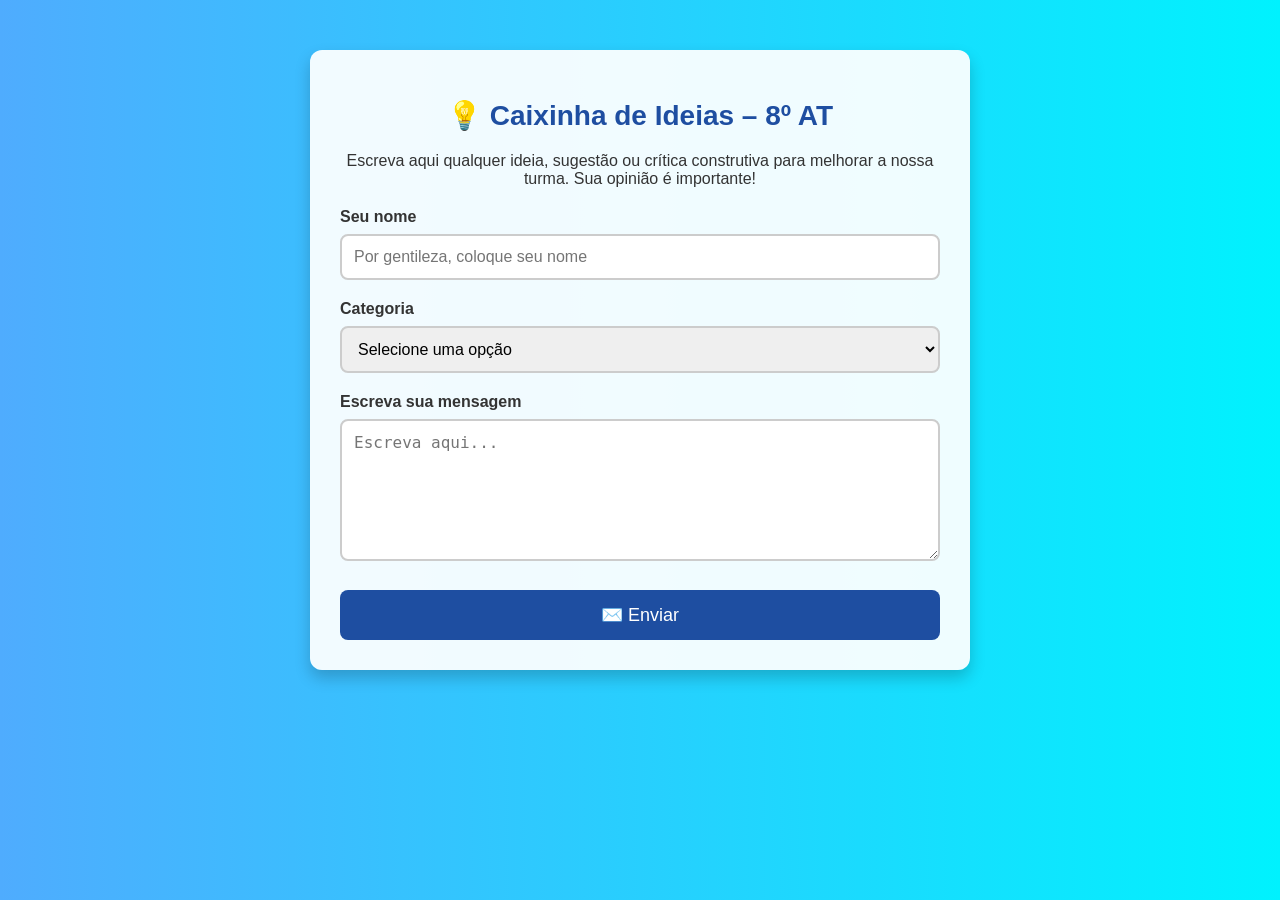
<file: index.html>
<!DOCTYPE html>
<html lang="pt-BR">
<head>
  <meta charset="UTF-8">
  <meta name="viewport" content="width=device-width, initial-scale=1.0">
  <title>Caixinha de Ideias – 8º AT</title>
  <link rel="stylesheet" href="style.css">
</head>
<body>
  <div class="container">
    <h1>💡 Caixinha de Ideias – 8º AT</h1>
    <p>Escreva aqui qualquer ideia, sugestão ou crítica construtiva para melhorar a nossa turma. Sua opinião é importante!</p>
    
    <form action="https://formsubmit.co/miguelnegocios001@gmail.com" method="POST">
      <input type="hidden" name="_next" value="https://ycaromiguel.github.io/sugestao8at/thanks.html">
      <input type="hidden" name="_captcha" value="false">

      <label for="nome" required>Seu nome</label>
      <input type="text" id="nome" name="nome" placeholder="Por gentileza, coloque seu nome">

      <label for="categoria">Categoria</label>
      <select id="categoria" name="categoria" required>
        <option value="" disabled selected>Selecione uma opção</option>
        <option value="sugestao">Sugestão</option>
        <option value="ideia">Ideia</option>
        <option value="critica">Crítica construtiva</option>
        <option value="denuncia">Denunciar algo/alguém</option>
      </select>

      <label for="mensagem">Escreva sua mensagem</label>
      <textarea id="mensagem" name="mensagem" rows="6" required placeholder="Escreva aqui..."></textarea>

      <button type="submit">✉️ Enviar</button>
    </form>
  </div>
</body>
</html>
</file>
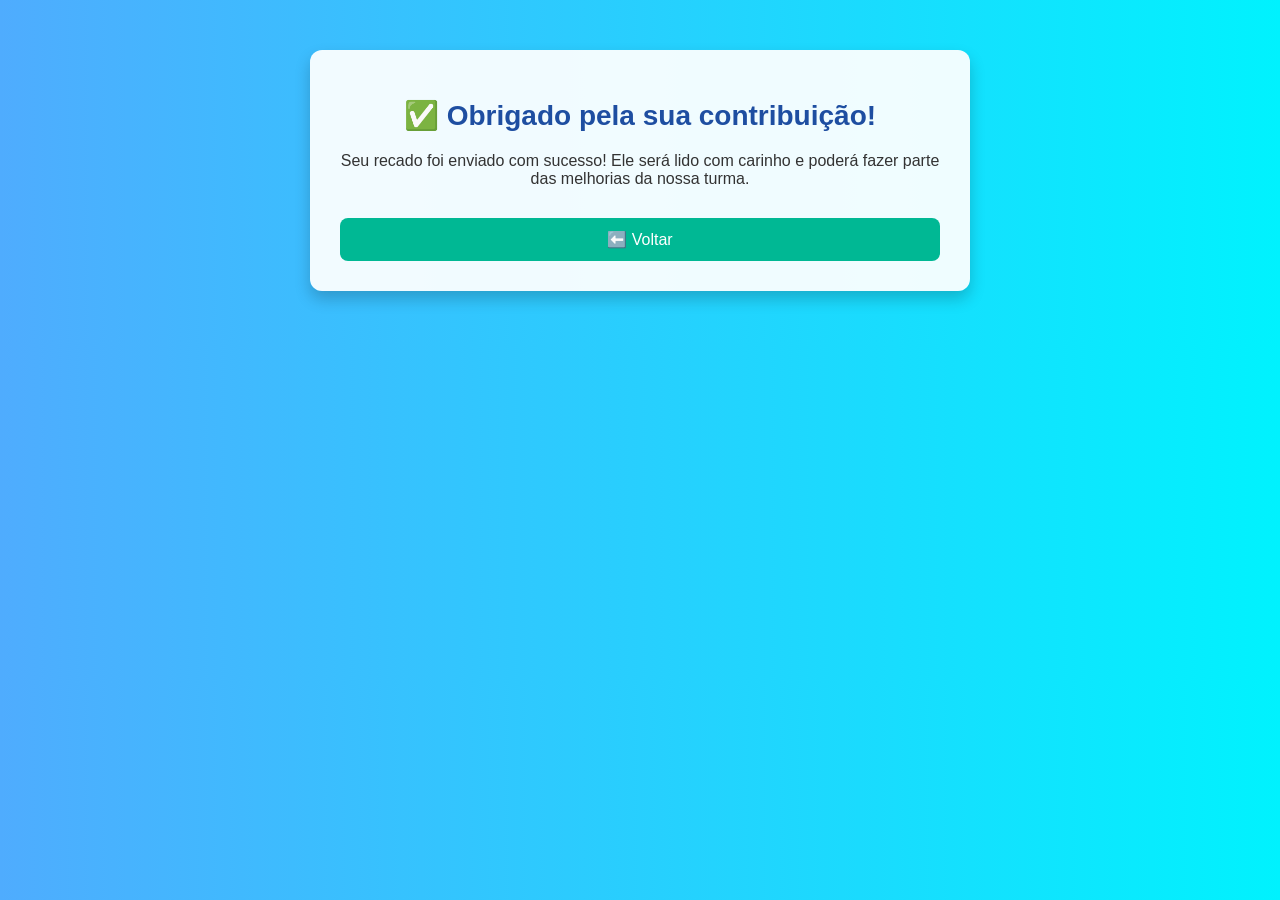
<file: thanks.html>
<!DOCTYPE html>
<html lang="pt-BR">
<head>
  <meta charset="UTF-8">
  <title>Obrigado!</title>
  <meta name="viewport" content="width=device-width, initial-scale=1.0">
  <link rel="stylesheet" href="style.css">
</head>
<body>
  <div class="container">
    <h1>✅ Obrigado pela sua contribuição!</h1>
    <p>Seu recado foi enviado com sucesso! Ele será lido com carinho e poderá fazer parte das melhorias da nossa turma.</p>
    <a href="index.html" class="botao-voltar">⬅️ Voltar</a>
  </div>
</body>
</html>
</file>
<file: style.css>
body {
  font-family: 'Segoe UI', sans-serif;
  background: linear-gradient(to right, #4facfe, #00f2fe);
  color: #333;
  margin: 0;
  padding: 0;
}

.container {
  max-width: 600px;
  margin: 50px auto;
  background: #ffffffee;
  padding: 30px;
  border-radius: 12px;
  box-shadow: 0 8px 16px rgba(0,0,0,0.2);
}

h1 {
  text-align: center;
  color: #1e4ea1;
  margin-bottom: 20px;
  font-size: 28px;
}

p {
  text-align: center;
  font-size: 16px;
  margin-bottom: 20px;
}

label {
  display: block;
  margin-top: 20px;
  font-weight: 600;
  color: #333;
}

input[type="text"], select, textarea {
  width: 100%;
  padding: 12px;
  margin-top: 8px;
  border: 2px solid #ccc;
  border-radius: 8px;
  font-size: 16px;
  box-sizing: border-box;
}

textarea {
  resize: vertical;
}

button {
  margin-top: 25px;
  width: 100%;
  background-color: #1e4ea1;
  color: white;
  font-size: 18px;
  padding: 14px;
  border: none;
  border-radius: 8px;
  cursor: pointer;
  transition: background 0.3s ease;
}

button:hover {
  background-color: #163b7a;
}

.botao-voltar {
  display: block;
  text-align: center;
  background-color: #00b894;
  color: white;
  padding: 12px;
  border-radius: 8px;
  text-decoration: none;
  margin-top: 30px;
}

.botao-voltar:hover {
  background-color: #009b7b;
}

/* Responsividade */
@media (max-width: 650px) {
  .container {
    margin: 20px;
    padding: 20px;
  }

  h1 {
    font-size: 22px;
  }

  input, select, textarea {
    font-size: 15px;
  }

  button {
    font-size: 16px;
    padding: 12px;
  }

  .botao-voltar {
    font-size: 16px;
  }
}
</file>
